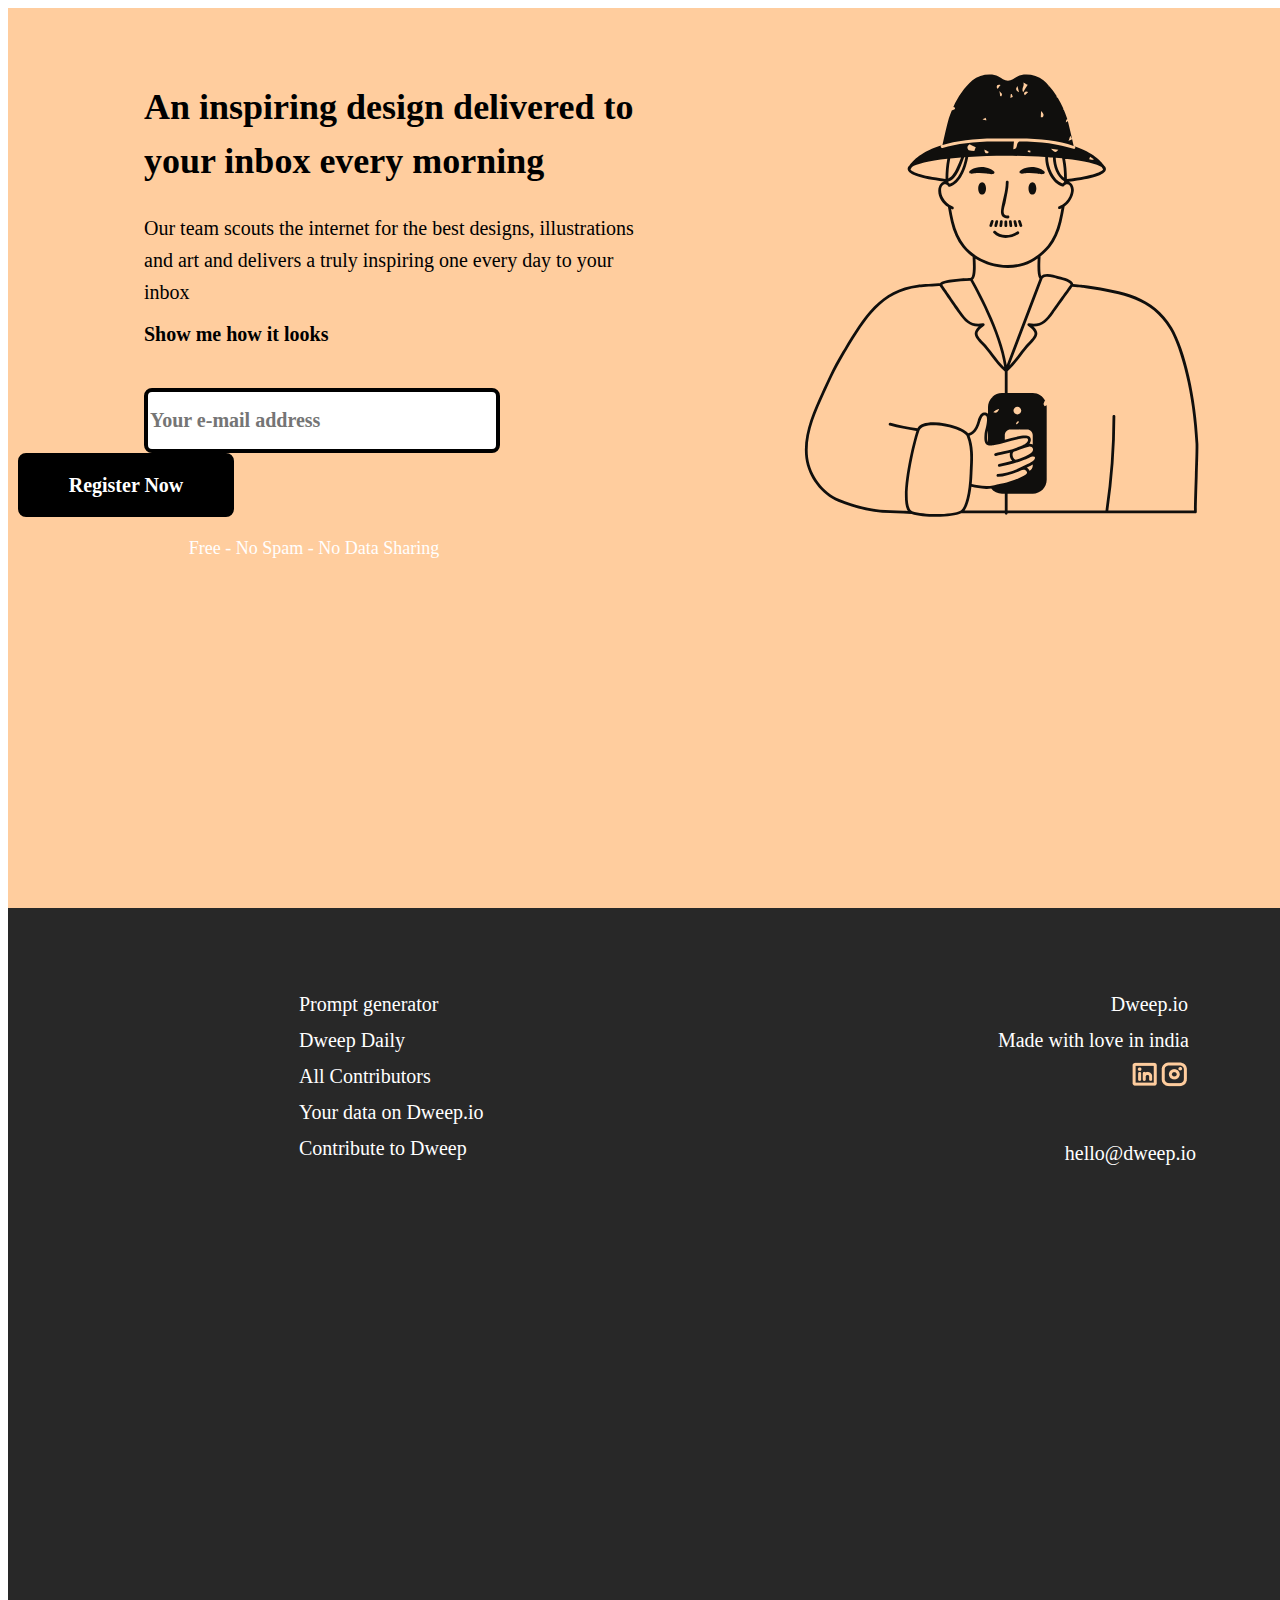
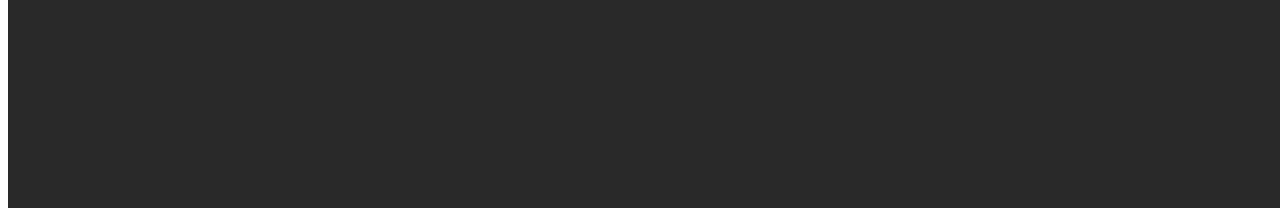
<file: index.html>
<!DOCTYPE html>
<html lang="en">
<head>
    <meta charset="UTF-8">
    <meta name="viewport" content="width=device-width, initial-scale=1.0">
    <title>Document</title>
    <link rel="stylesheet" href="Project.css">
</head>
<body>
   <div class="flex-container">
    <div class="flex">
    <h1>An inspiring design delivered to your inbox every morning</h1>
   <div class ="para"> <p >Our team scouts the internet for the best designs, illustrations and art and delivers a truly inspiring one every day to your inbox</p></div>
    <h3>Show me how it looks</h3>  
   <form>
    <div class="flex-img">
    <input class="email" id="email" type="email" placeholder="Your e-mail address">
    <button class="buton">Register Now</button>
    </div>
    <p class="p">Free - No Spam - No Data Sharing </p>
   </div> 
   </form>
   <div class="fimg">
    <img src="dweepio1.svg"/>
</div>
</div>

</body>
    <footer class="footer">
        <div class="grid-container">
        <div class="gridf">
            <div class="one">Prompt generator</div>
            <div class="two">Dweep Daily</div>
            <div class="three">All Contributors</div>
            <div class="four">Your data on Dweep.io</div>
            <div class="five">Contribute to Dweep</div>    
        </div>
        <div class="grid">
        <div class="A">Dweep.io</div>
        <div class="B">Made with love in india</div> 
        <div class="img">
        <div class="C"><img src="LinkedinLogo.png"/></div>
        <div class="D"><img src="InstagramLogo.png"/></div>
        </div>
        <div class="E">hello@dweep.io</div>
        </div>
        </div>
    </footer>
</html>
</file>
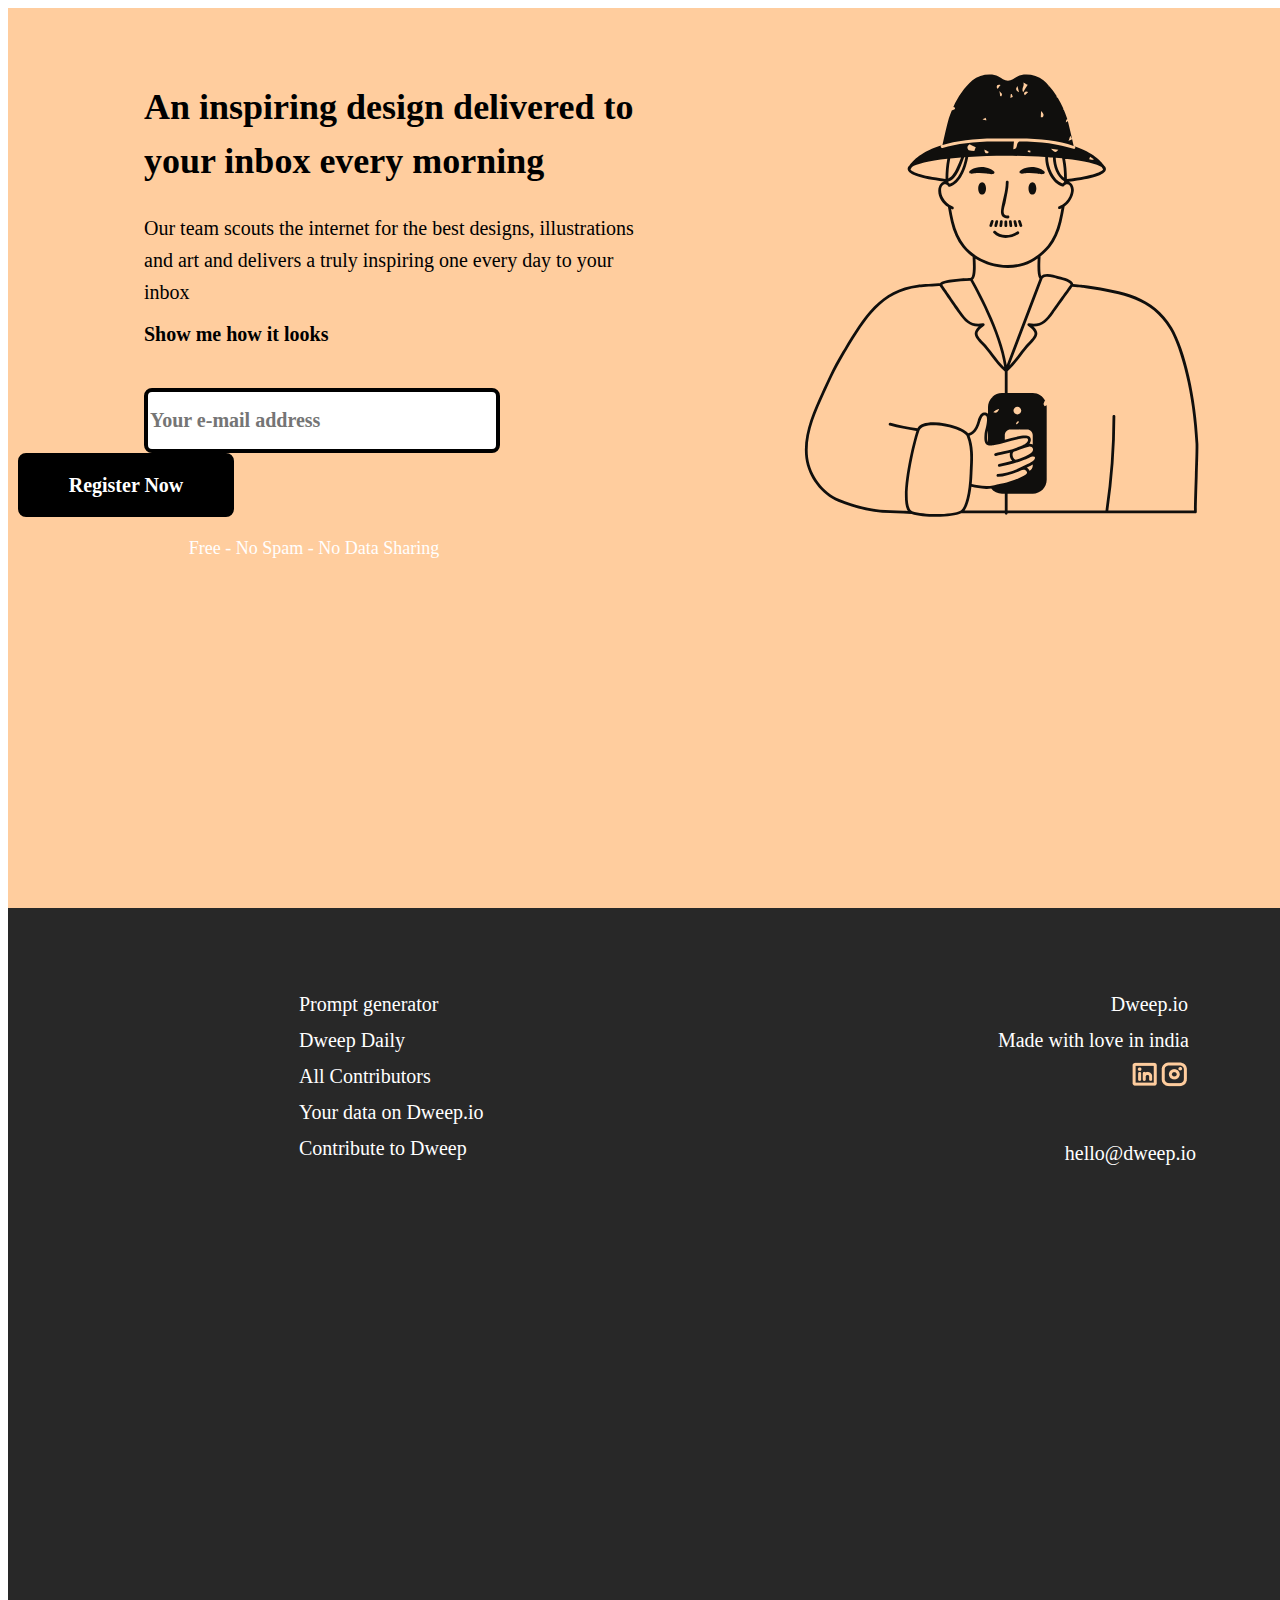
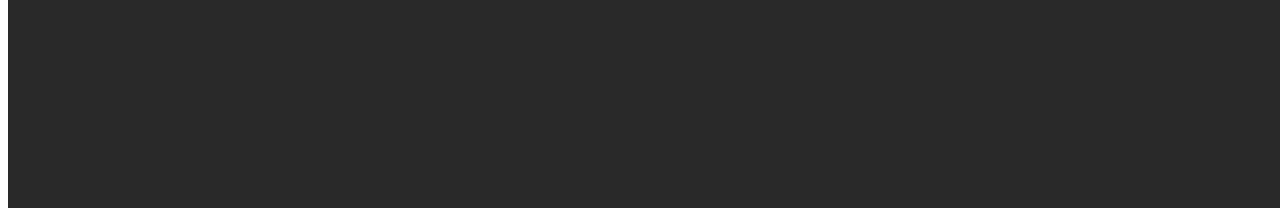
<file: Micro_project.html>
<!DOCTYPE html>
<html lang="en">
<head>
    <meta charset="UTF-8">
    <meta name="viewport" content="width=device-width, initial-scale=1.0">
    <title>Document</title>
    <link rel="stylesheet" href="Project.css">
</head>
<body>
   <div class="flex-container">
    <div class="flex">
    <h1>An inspiring design delivered to your inbox every morning</h1>
   <div class ="para"> <p >Our team scouts the internet for the best designs, illustrations and art and delivers a truly inspiring one every day to your inbox</p></div>
    <h3>Show me how it looks</h3>  
   <form>
    <div class="flex-img">
    <input class="email" id="email" type="email" placeholder="Your e-mail address">
    <button class="buton">Register Now</button>
    </div>
    <p class="p">Free - No Spam - No Data Sharing </p>
   </div> 
   </form>
   <div class="fimg">
    <img src="dweepio1.svg"/>
</div>
</div>

</body>
    <footer class="footer">
        <div class="grid-container">
        <div class="gridf">
            <div class="one">Prompt generator</div>
            <div class="two">Dweep Daily</div>
            <div class="three">All Contributors</div>
            <div class="four">Your data on Dweep.io</div>
            <div class="five">Contribute to Dweep</div>    
        </div>
        <div class="grid">
        <div class="A">Dweep.io</div>
        <div class="B">Made with love in india</div> 
        <div class="img">
        <div class="C"><img src="LinkedinLogo.png"/></div>
        <div class="D"><img src="InstagramLogo.png"/></div>
        </div>
        <div class="E">hello@dweep.io</div>
        </div>
        </div>
    </footer>
</html>
</file>
<file: Project.css>
.flex-container{
  background: #FFCD9E;
    display:flex;
    height: 100vh;
    width: 100vw;
   
    
}
h1{
width: 562px;
height: 108px;
padding-top: 48px;
padding-left: 136px;
font-family: Inter;
font-size: 36px;
font-weight: 700;
line-height: 54px;
letter-spacing: 0em;
text-align: left;


}
/* .flex{
    margin:50px;
    margin: 50px;
    padding-top: 50px;
    height:200px;
    width: 500px;
 

} */

.para{
width: 495px;
height: 81px;
/* padding-top: px; */
padding-left: 136px;
font-family: Inter;
font-size: 20px;
font-weight: 500;
line-height: 32px;
letter-spacing: 0em;
text-align: left;


 }
 h3{
    width: 227px;
    height: 70px;
padding-top: 5px;
padding-left: 136px;
font-family: Inter;
font-size: 20px;
font-weight: 800;
line-height: 32px;
letter-spacing: 0em;
text-align: left;
margin-bottom: 0px;


 }

.email{
    width: 344px;
    height: 55px;
    /* margin-top: 50px; */
    margin-left: 136px; 
    border-radius: 8px;   
    border: 4px;
    /* border-color: black;   */
    border: 4px solid #000000 
    
    
    
}
:placeholder-shown{
  font-family: Inter;
font-size: 20px;
font-weight: 600;
line-height: 32px;
letter-spacing: 0em;
text-align: left;

}

.buton{
    border:2px solid black;
    background-color: black;
    color:white;
    margin-left: 10px;
    height: 35px;
    width: 216px;
height: 64px;
border-radius: 8px;   
font-family: Inter;
font-size: 20px;
font-weight: 700;
line-height: 24px;
letter-spacing: 0em;
text-align: center;


}
.p{
  color: white;
  width: 344px;
  height: 61px;
/* padding-top: 479px; */
padding-left: 134px;
font-family: Inter;
font-size: 18px;
font-weight: 500;
line-height: 26px;
letter-spacing: 0em;
text-align: center;


}
 .flex-img{
  /* width: 575px;
  height: 575px; */
 /*  margin-top: 20px; */
    margin-right: 100px;
  /* padding : 66.39522552490234 89.60975646972656 66.15494537353516 91.86988830566406; */
  
 } 
.footer{
    background-color: #282828;
    height: 100vh;
    width: 100vw;
}

.grid-container{  
    display: flex;
    /* flex-flow: row wrap; */
   
}
.gridf{
    padding: 50px;
    padding-left: 100px;
    color:white;
}


.one{ 
    width: 216px;
    height: 36px;
    padding-top: 30px;
  padding-left: 191px; 
  font-family: Inter;
  font-size: 20px;
  font-weight: 400;
  line-height: 32px;
  letter-spacing: 0em;
  text-align: left;
  
  

}
.two{
    width: 216px;
   height: 36px;
padding-left: 191px; 
font-family: Inter;
  font-size: 20px;
  font-weight: 400;
  line-height: 32px;
  letter-spacing: 0em;
  text-align: left;

}
.three{
width: 216px;
height: 36px;
padding-left: 191px; 
font-family: Inter;
  font-size: 20px;
  font-weight: 400;
  line-height: 32px;
  letter-spacing: 0em;
  text-align: left;
}
.four{
    width: 220px;
    height: 36px;
    padding-left: 191px; 
    font-family: Inter;
  font-size: 20px;
  font-weight: 400;
  line-height: 32px;
  letter-spacing: 0em;
  text-align: left;
}
.five{
    width: 236px;
    height: 36px;
    padding-left: 191px; 
    font-family: Inter;
  font-size: 20px;
  font-weight: 400;
  line-height: 32px;
  letter-spacing: 0em;
  text-align: left;
}

.grid{
    /* padding-top:50px;
    padding-left: 700px;
    padding-right: 50px; */
    color:white;
}

.A{
    width: 148px;
    height: 36px;
    padding-top: 80px;
    padding-left: 455px;
    font-family: Inter;
font-size: 20px;
font-weight: 400;
line-height: 32px;
letter-spacing: 0em;
text-align: right;


}
.B{
    width: 232px;
 height: 36px;
/* top: 690px */
padding-left: 372px;
font-family: Inter;
font-size: 20px;
font-weight: 400;
line-height: 32px;
letter-spacing: 0em;
text-align: right;

}

.img{
    display: flex;
    padding-left: 545px;
}
.C{
    width: 29.41px;
  height: 27.42px;
/* top: 728.58px */
/* padding-left: 100px; */

}

.D{
    width: 29.41px;
  height: 27.42px;
/* top: 728.58px */
/* padding-left: 455px; */

}
.E{
    width: 232px;
   height: 36px;
   padding-top: 50px;
  padding-left: 379px;
  font-family: Inter;
font-size: 20px;
font-weight: 400;
line-height: 32px;
letter-spacing: 0em;
text-align: right;


}
</file>
